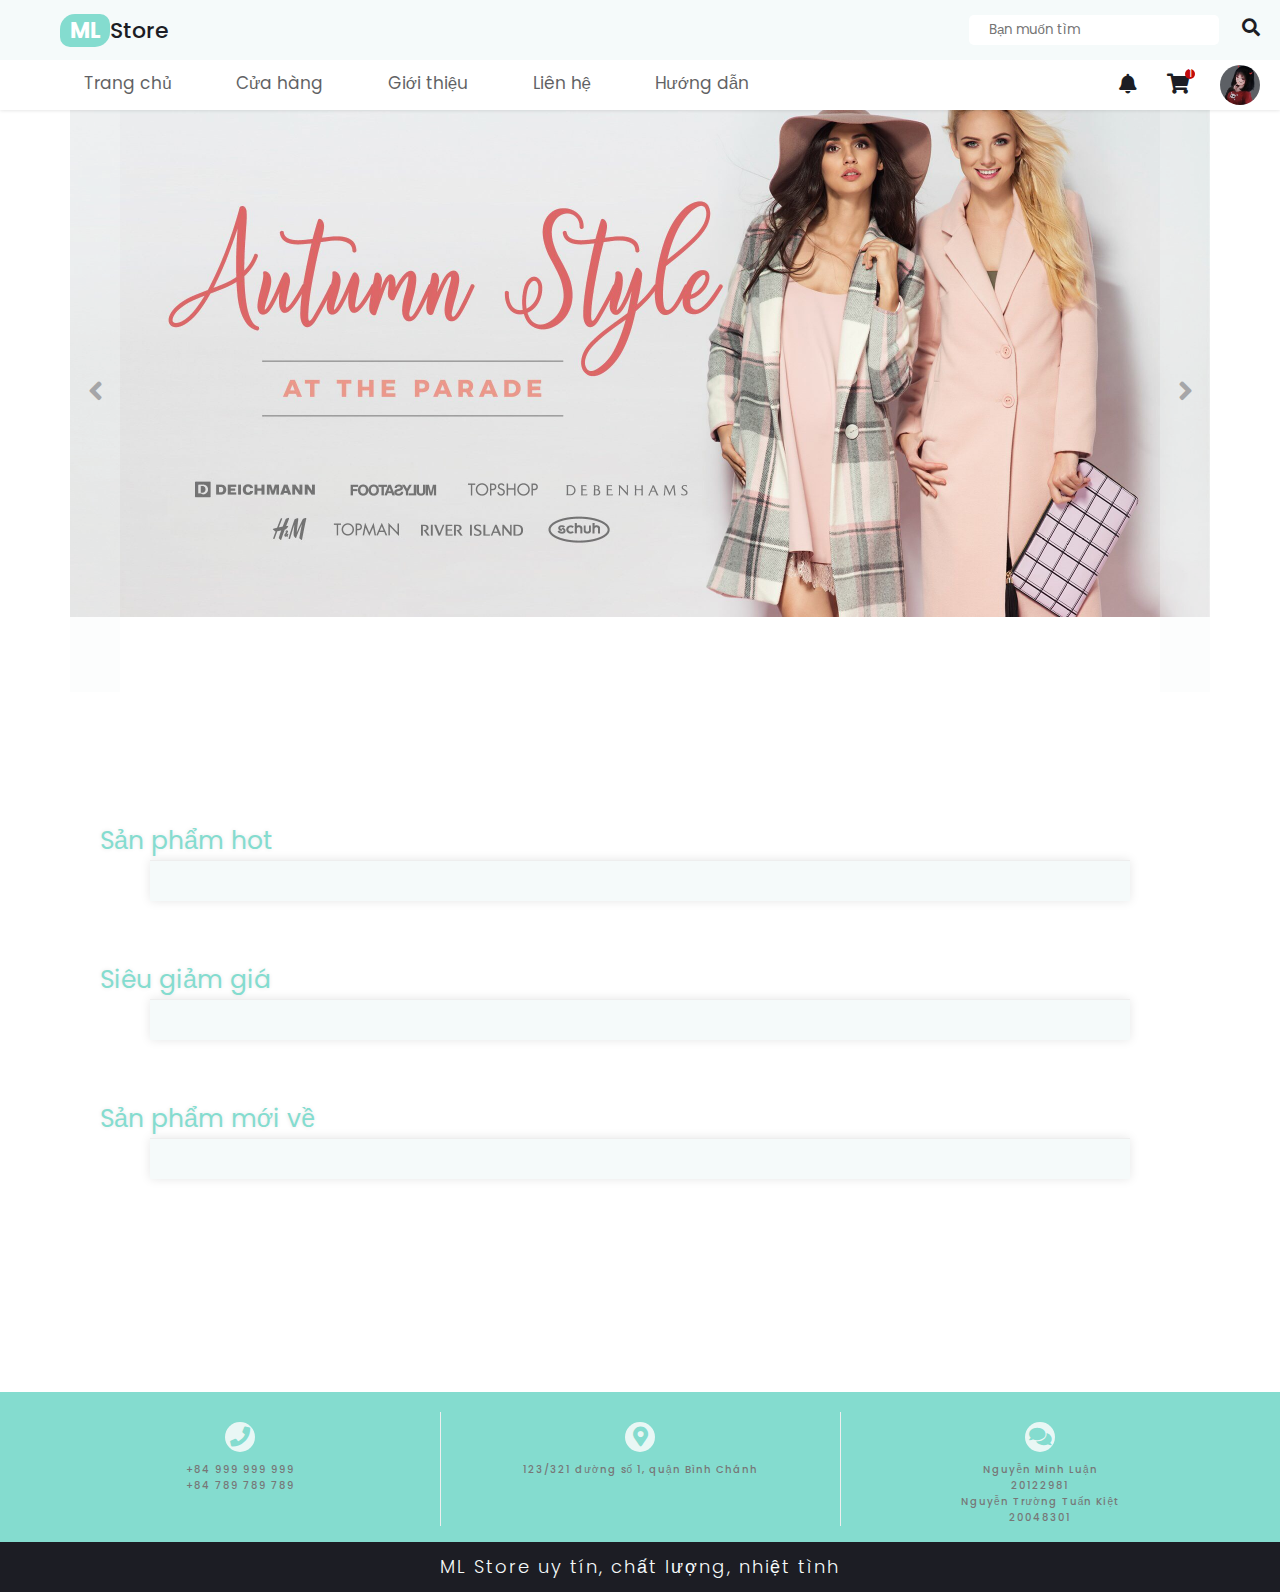
<file: index.html>
<!DOCTYPE html>
<html lang="en">
    <head>
        <meta charset="UTF-8">
        <meta http-equiv="X-UA-Compatible" content="IE=edge">
        <meta name="viewport" content="width=device-width, initial-scale=1.0">
        <title>ML Store</title>
        <!-- font awesome link -->
        <link rel="stylesheet" href="https://cdnjs.cloudflare.com/ajax/libs/font-awesome/5.15.4/css/all.min.css" integrity="sha512-1ycn6IcaQQ40/MKBW2W4Rhis/DbILU74C1vSrLJxCq57o941Ym01SwNsOMqvEBFlcgUa6xLiPY/NS5R+E6ztJQ==" crossorigin="anonymous" referrerpolicy="no-referrer" /> 
        <!-- css file -->
        <link rel="stylesheet" href="./all/color.css">
        <link rel="stylesheet" href="./style-home.css">
        <link rel="stylesheet" href="./all/style.css">
    </head>
    <body>
        <!-- header starts -->
        <header>
        <div class="header-top">
            <div class="logo">
                <h2>ML</h2>
                <p>Store</p>
            </div>
            <div class="search-box">
                <input id="search-box" type="text" placeholder="Bạn muốn tìm">
                <label for="search-box"><i class="fas fa-search"></i></label>
                <div class="search-block"><p>Bạn muốn tìm</p></div>
            </div>
        </div>
        <div class="header-bottom">
            <div class="menu">
                <div class="btn-menu" id="btn-menu"><i class="fas fa-bars"></i></div>
                <div class="menu-section">
                    <a href="./index.html">Trang chủ</a>
                    <a href="./shop/shop.html">Cửa hàng</a>
                    <a href="./introduce/introduce.html">Giới thiệu</a>
                    <a href="./contact/contact.html">Liên hệ</a>
                    <a href="./sitemap/sitemap.html">Hướng dẫn</a>
                </div>
            </div>
            <div class="icons">
                <a href="./notification/notification.html"><i class="fas fa-bell"></i></a>
                <a href="./cart/cart.html"><i class="fas fa-shopping-cart" id="cart"><div class="count">1</div></i></a>
                <a href="./login/login.html" class="image-user"><img src="./image/avatar.jfif" alt=""></a>
            </div>
        </div>
        </header>
        <!-- header ends-->
        <!-- event section start -->
        <div class="events">
            <div class="frame">
                <i class="fas fa-angle-left prev-btn" onclick="prevSlide()"></i>
                <div class="slide-group">
                    <div class="slide-item"><img src="./image/events/event1.jpg" alt=""></div>
                    <div class="slide-item"><img src="./image/events/event2.jpg" alt=""></div>
                    <div class="slide-item"><img src="./image/events/event1.jpg" alt=""></div>
                    <div class="slide-item"><img src="./image/events/event2.jpg" alt=""></div>
                </div>
                <i class="fas fa-angle-right next-btn" onclick="nextSlide()"></i>
            </div>
        </div>
        <!-- event section end -->
        <!-- main starts -->
        <article>
            <!-- hot product section start -->
            <section id="hot">
                <div class="title">Sản phẩm hot</div>
                <div class="wrapper"></div>
            </section>
            <!-- hot product section ends -->
            <!-- sale product section start -->
            <section id="sale">
                <div class="title">Siêu giảm giá</div>
                <div class="wrapper"></div>
            </section>
            <!-- sale product section end -->
            <!-- new product section start -->
            <section id="new">
                <div class="title">Sản phẩm mới về</div>
                <div class="wrapper"></div>
            </section>
            <!-- new product section end-->
        </article>
        <!-- main ends -->
        <!-- footer starts -->
        <footer>
        <div class="icons">
            <div class="icon-group">
                <i class="fas fa-phone"></i>
                <div class="text">+84 999 999 999</div>
                <div class="text">+84 789 789 789</div>
            </div>
            <div class="icon-group">
                <i class="fas fa-map-marker-alt"></i>
                <div class="text">123/321 đường số 1, quận Bình Chánh</div>
            </div>
            <div class="icon-group">
                <i class="fas fa-comments"></i>
                <div class="text">Nguyễn Minh Luận <br>20122981</div>
                <div class="text">Nguyễn Trường Tuấn Kiệt <br>20048301</div>
            </div>
            <div class="footer">ML Store uy tín, chất lượng, nhiệt tình</div>
        </div>
        </footer>
        <!-- footer ends -->
        <!-- javascript file -->
        <script type="module" src="./script.js"></script>
    </body>
</html>
</file>
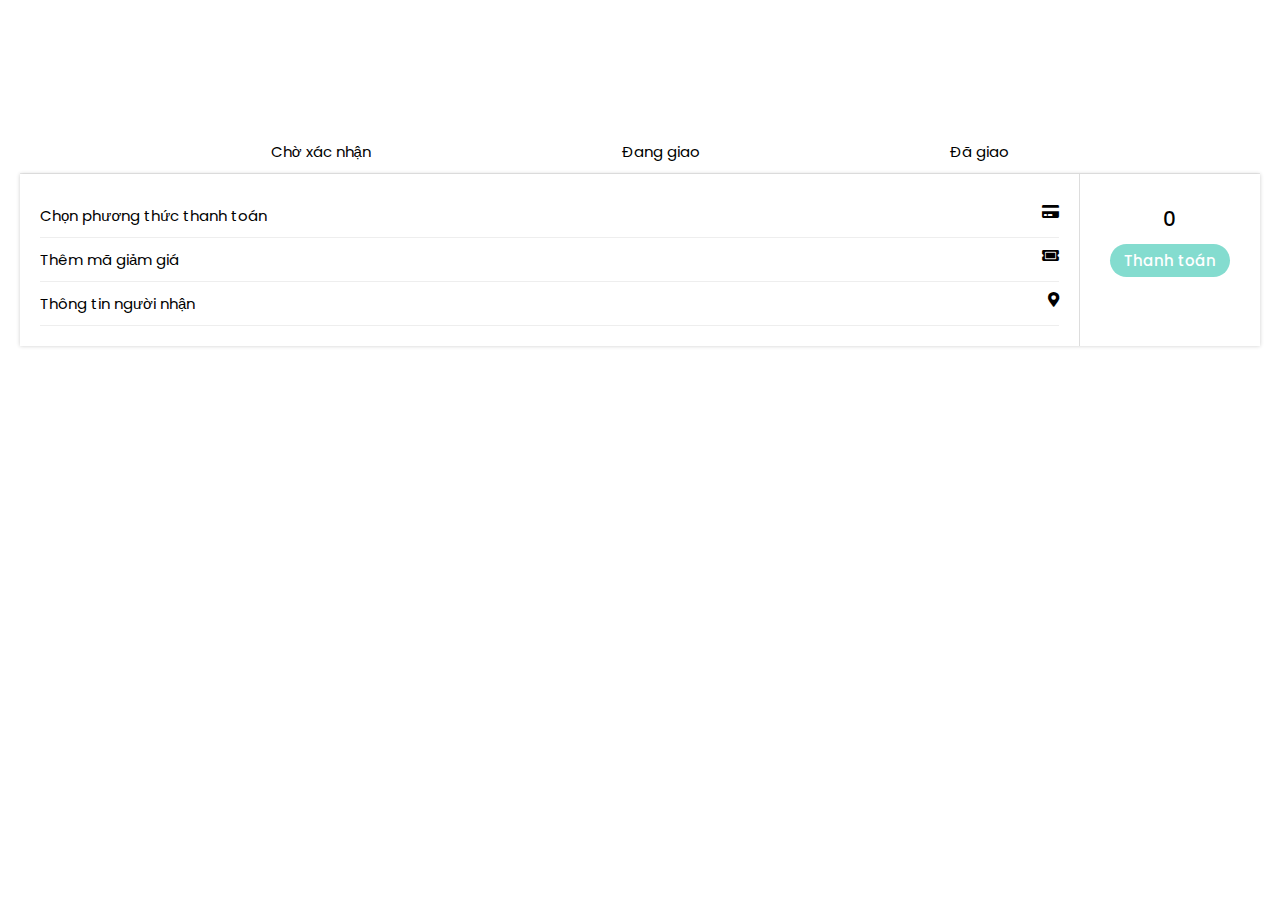
<file: cart/cart.html>
<!DOCTYPE html>
<html lang="en">
    <head>
        <meta charset="UTF-8">
        <meta http-equiv="X-UA-Compatible" content="IE=edge">
        <meta name="viewport" content="width=device-width, initial-scale=1.0">
        <title>ML Store</title>
        <!-- font awesome link -->
        <link rel="stylesheet" href="https://cdnjs.cloudflare.com/ajax/libs/font-awesome/5.15.4/css/all.min.css" integrity="sha512-1ycn6IcaQQ40/MKBW2W4Rhis/DbILU74C1vSrLJxCq57o941Ym01SwNsOMqvEBFlcgUa6xLiPY/NS5R+E6ztJQ==" crossorigin="anonymous" referrerpolicy="no-referrer" /> 
        <!-- css file -->
        <link rel="stylesheet" href="../all/color.css">
        <link rel="stylesheet" href="./cart.css">
        <link rel="stylesheet" href="../all/style.css">
    </head>
    <body>
        <!-- main starts -->
        <article>
            <nav class="cart-nav">
                <div>Chờ xác nhận</div>
                <div>Đang giao</div>
                <div>Đã giao</div>
            </nav>
            <main class="cart-body"></main>
            <div class="confirm-total">
                <div class="payment">
                    <p>Chọn phương thức thanh toán <i class="fas fa-credit-card"></i></p>
                    <p>Thêm mã giảm giá <i class="fas fa-ticket-alt"></i></p>
                    <p>Thông tin người nhận <i class="fas fa-map-marker-alt"></i></p>
                </div>
                <div class="bill">
                    <div id="total">0</div>
                    <div class="btn" id="abate">Thanh toán</div>
                </div>
            </div>
        </article>
        <!-- main ends -->
        <!-- javascript file -->
        <script type="module" src="../all/app.js"></script>
        <script src="./cart.js"></script>
    </body>
</html>
</file>
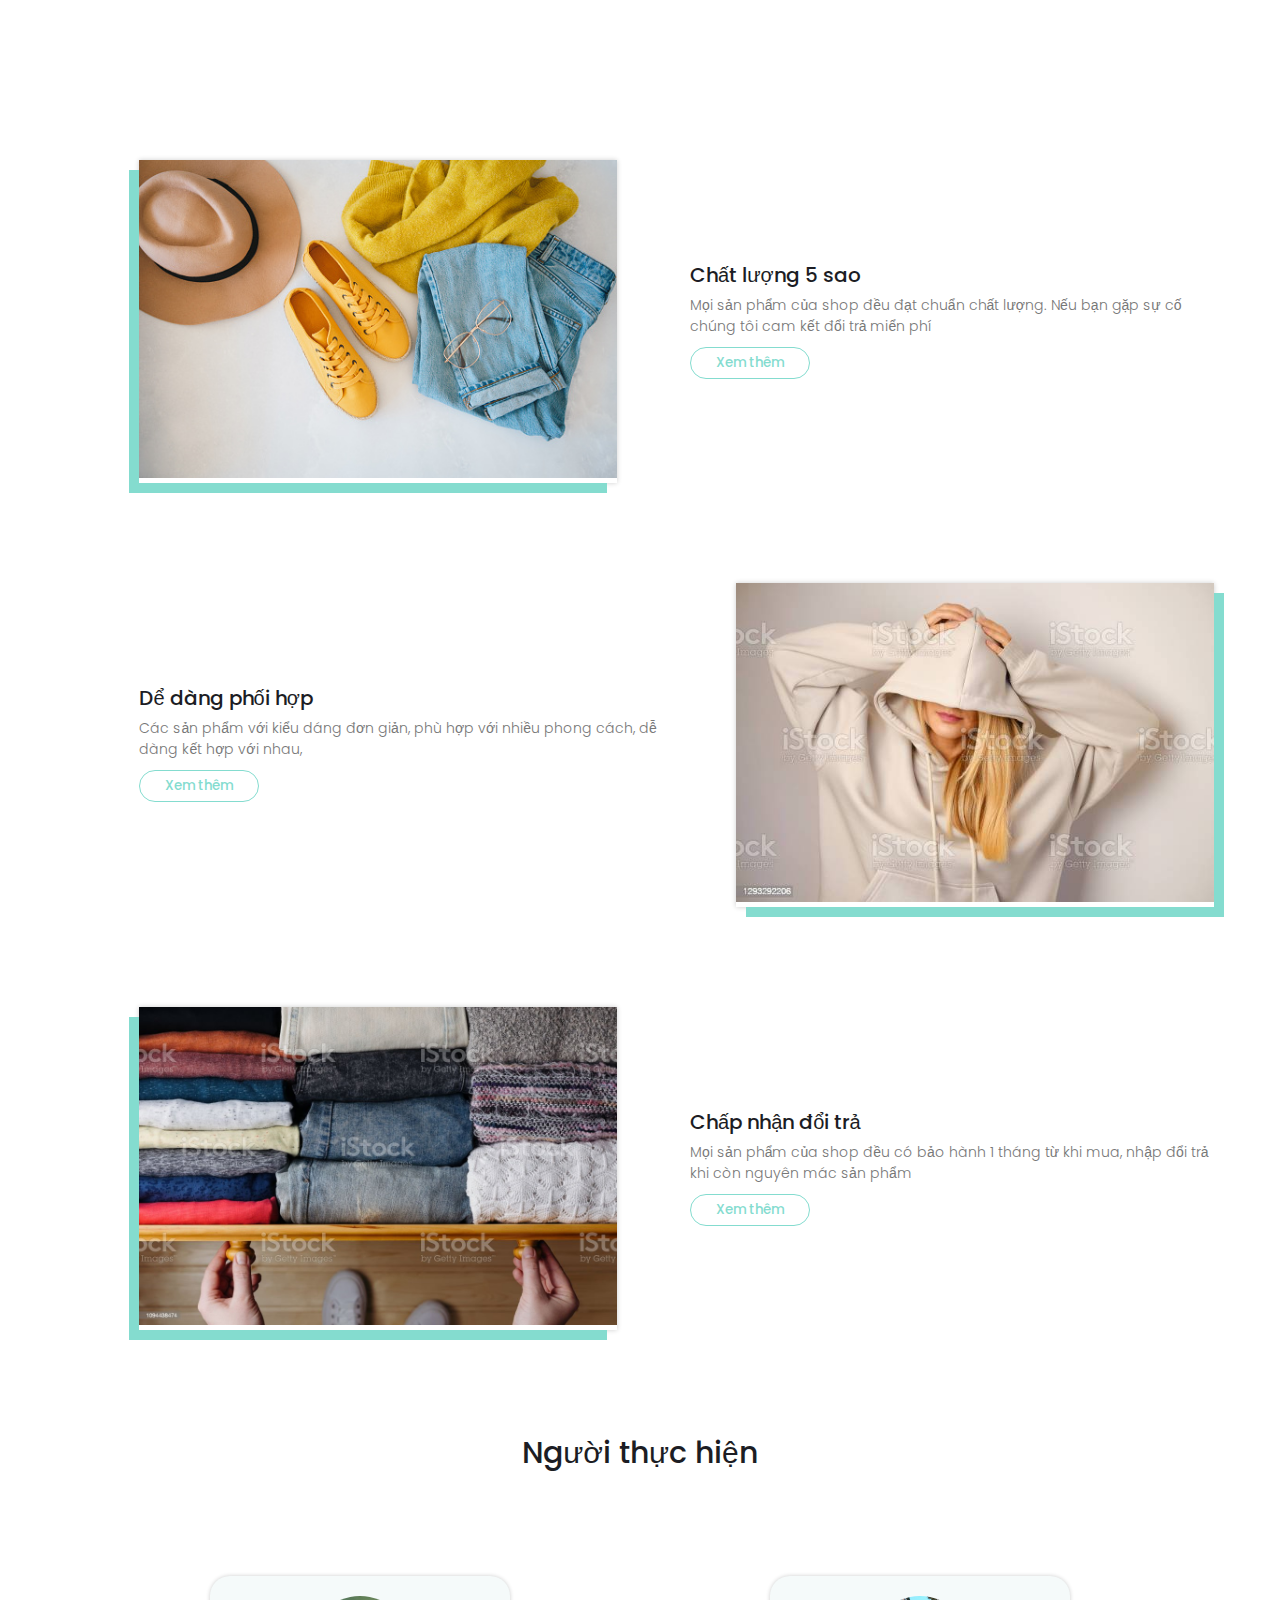
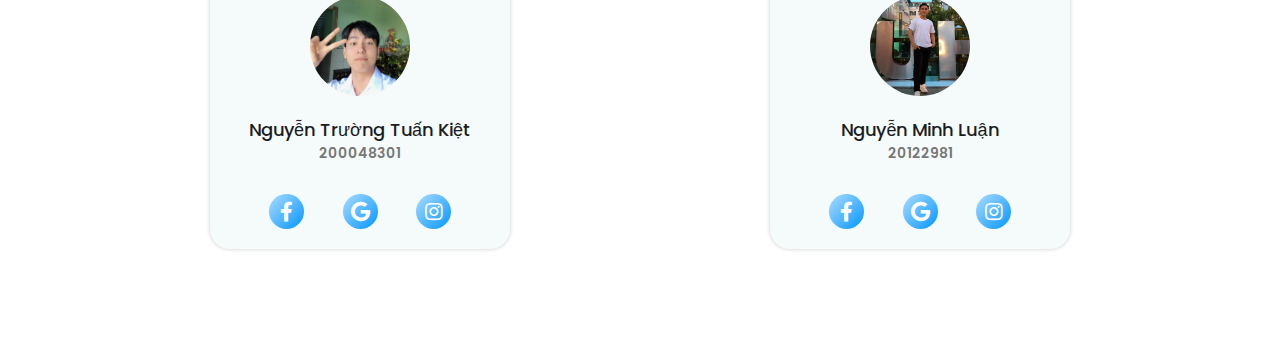
<file: introduce/introduce.html>
<!DOCTYPE html>
<html lang="en">
    <head>
        <meta charset="UTF-8">
        <meta http-equiv="X-UA-Compatible" content="IE=edge">
        <meta name="viewport" content="width=device-width, initial-scale=1.0">
        <title>ML Store</title>
        <!-- font awesome link -->
        <link rel="stylesheet" href="https://cdnjs.cloudflare.com/ajax/libs/font-awesome/5.15.4/css/all.min.css" integrity="sha512-1ycn6IcaQQ40/MKBW2W4Rhis/DbILU74C1vSrLJxCq57o941Ym01SwNsOMqvEBFlcgUa6xLiPY/NS5R+E6ztJQ==" crossorigin="anonymous" referrerpolicy="no-referrer" /> 
        <!-- css file -->
        <link rel="stylesheet" href="../all/color.css">
        <link rel="stylesheet" href="../all/style.css">
        <link rel="stylesheet" href="./style-introduce.css">
    </head>
    <body>
        <!-- main starts -->
        <article>
            <!-- section start  -->
            <section>
                <div class="image"><img src="../image/introduct/tieuchi1.jpg" alt=""></div>
                <div class="text">
                    <h1>Chất lượng 5 sao </h1>
                    <p>Mọi sản phẩm của shop đều đạt chuẩn chất lượng. Nếu bạn gặp sự cố chúng tôi cam kết đổi trả miển phí</p>
                    <a href="../index.html"><button class="btn-primary">Xem thêm</button></a>
                </div>
            </section>
            <section>
                <div class="text">
                    <h1>
                        Dể dàng phối hợp 
                    </h1>
                    <p>
                        Các sản phẩm với kiểu dáng đơn giản, phù hợp với nhiều phong cách, dễ dàng kết hợp với nhau, 
                    </p>
                    <a href="../index.html"><button class="btn-primary">Xem thêm</button></a>
                </div>
                <div class="image">
                    <img src="../image/introduct/tieuchi2.jpg" alt="">
                </div>
            </section>
            <section>
                <div class="image">
                    <img src="../image/introduct/tieuchi3.jpg" alt="">
                </div>
                <div class="text">
                    <h1>
                        Chấp nhận đổi trả
                    </h1>
                    <p>
                        Mọi sản phẩm của shop đều có bảo hành 1 tháng từ khi mua, nhập đổi trả khi còn nguyên mác sản phẩm
                    </p>
                    <a href="../index.html"><button class="btn-primary">Xem thêm</button></a>
                </div>
            </section>
            <!-- section end  -->
            <div class="admin">
                <div class="title">Người thực hiện</div>
                <div class="admin-items">
                    <div class="admin-group">
                        <div class="image-admin">
                            <img src="../image/admin/admin1.jpg" alt="">
                        </div>
                        <h4>Nguyễn Trường Tuấn Kiệt</h4>
                        <p>200048301</p>
                        <div class="icons">
                            <i class="fab fa-facebook-f"></i>
                            <i class="fab fa-google"></i>
                            <i class="fab fa-instagram"></i>
                        </div>
                    </div>
                    <div class="admin-group">
                        <div class="image-admin">
                            <img src="../image/admin/admin2.jpg" alt="">
                        </div>
                        <h4>Nguyễn Minh Luận</h4>
                        <p>20122981</p>
                        <div class="icons">
                            <i class="fab fa-facebook-f"></i>
                            <i class="fab fa-google"></i>
                            <i class="fab fa-instagram"></i>
                        </div>
                    </div>
                </div>
            </div>
        </article>
        <!-- main ends -->
        <!-- javascript file -->
        <script type="module" src="../all/app.js"></script>
    </body>
</html>
</file>
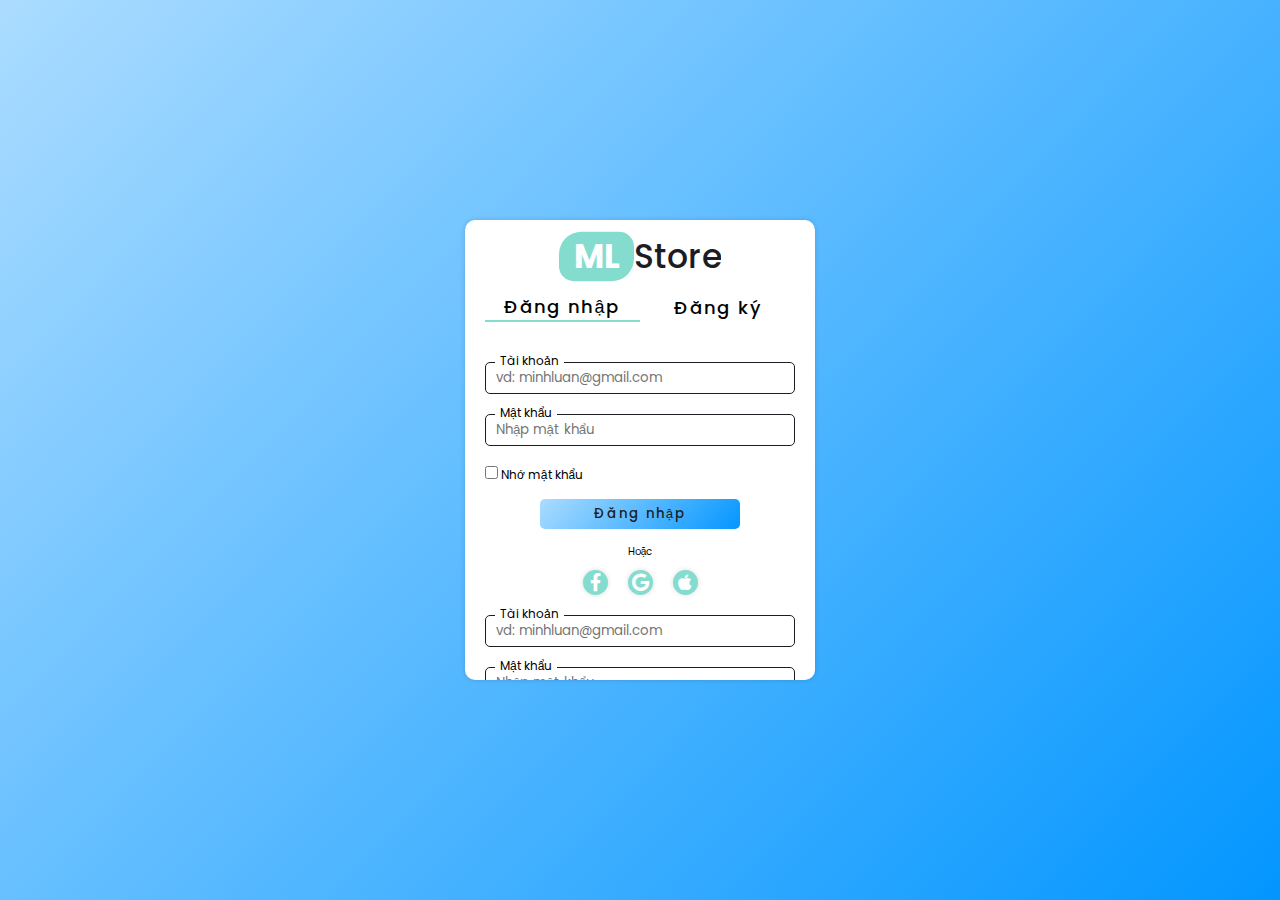
<file: login/login.html>
<!DOCTYPE html>
<html lang="en">
    <head>
        <meta charset="UTF-8">
        <meta http-equiv="X-UA-Compatible" content="IE=edge">
        <meta name="viewport" content="width=device-width, initial-scale=1.0">
        <title>ML Store</title>
        <!-- font awesome -->
        <link rel="stylesheet" href="https://cdnjs.cloudflare.com/ajax/libs/font-awesome/5.15.4/css/all.min.css" integrity="sha512-1ycn6IcaQQ40/MKBW2W4Rhis/DbILU74C1vSrLJxCq57o941Ym01SwNsOMqvEBFlcgUa6xLiPY/NS5R+E6ztJQ==" crossorigin="anonymous" referrerpolicy="no-referrer" /> 
        <!-- css file -->
        <link rel="stylesheet" href="../all/color.css">
        <link rel="stylesheet" href="../all/style.css">
        <link rel="stylesheet" href="./style-login.css">
    </head>
    <body>
        <div class="frame">
            <div class="wrapper">
                <div class="logo">
                    <h2>ML</h2>
                    <p>Store</p>
                </div>
                <div class="toggle-btn">
                    <div class="login active" onclick="login()">Đăng nhập</div>
                    <div class="sign-up" onclick="signUp()">Đăng ký</div>
                </div>
                <form id="login">
                    <div class="group-input">
                        <label for="email-login">Tài khoản</label>
                        <input id="email-login" type="text" placeholder="vd: minhluan@gmail.com">
                        <div class="message"></div>
                    </div>
                    <div class="group-input">
                        <label for="pass-login" >Mật khẩu</label>
                        <input id="pass-login" type="password" placeholder="Nhập mật khẩu">
                        <div class="message"></div>
                    </div>
                    <div class="check-box">
                        <input type="checkbox" name="" id="check-box">
                        <span class="remember">Nhớ mật khẩu</span>
                    </div>
                    <button class="submit-btn"><a href="../index.html">Đăng nhập</a></button>
                    <p class="indefinite">Hoặc</p>
                    <div class="icons">
                        <i class="fab fa-facebook-f"></i>
                        <i class="fab fa-google"></i>
                        <i class="fab fa-apple"></i>
                    </div>
                </form>
                <form id="sig-up">
                    <div class="group-input">
                        <label for="email-sign-up">Tài khoản</label>
                        <input id="email-sign-up" type="text" placeholder="vd: minhluan@gmail.com">
                        <div class="message"></div>
                    </div>
                    <div class="group-input">
                        <label for="pass-sign-up" >Mật khẩu</label>
                        <input id="pass-sign-up" type="password" placeholder="Nhập mật khẩu">
                        <div class="message"></div>
                    </div>
                    <div class="group-input">
                        <label for="enter-pass" >Nhập lại mật khẩu</label>
                        <input id="enter-pass" type="password" placeholder="Nhập mật khẩu">
                        <div class="message"></div>
                    </div>
                    <div class="check-box">
                        <input type="checkbox" name="" id="check-box">
                        <span class="remember">Đồng ý với mọi điều khoản</span>
                    </div>
                    <!-- <a href="../home/index.html" class="submit-btn">Đăng ký</a> -->
                    <button class="submit-btn"><a href="../index.html">Đăng kí</a></button>
                </form>
            </div>
        </div>
        <!-- script file -->
        <script src="./login.js"></script>
        <script>
            // xử lí sog in form 
            Validator({
                form: '#login',
                rules: [
                    Validator.isRequired('#email-login'),
                    Validator.isEmail('#email-login'),
                    Validator.minLength('#pass-login',6),
                    Validator.isConfirmed('#pass-login', function() 
                    {
                        return '123456';
                    }, 'Mật khẩu '),
                ]
            });
            // xử lý sign up form 
            Validator({
                form: '#sign-up',
                rules: [
                    Validator.isRequired('#email-sign-up'),
                    Validator.isEmail('#email-sign-up'),
                    Validator.isRequired('#pass-sign-up'),
                    Validator.minLength('#pass-sign-up',6),
                    Validator.isRequired('#enter-pass'),
                    Validator.isConfirmed('#enter-pass', function() 
                    {
                        return document.getElementById('pass-sign-up').value;
                    }, 'Mật khẩu nhập lại'),
                ]
            });
        </script>
    </body>
</html>
</file>
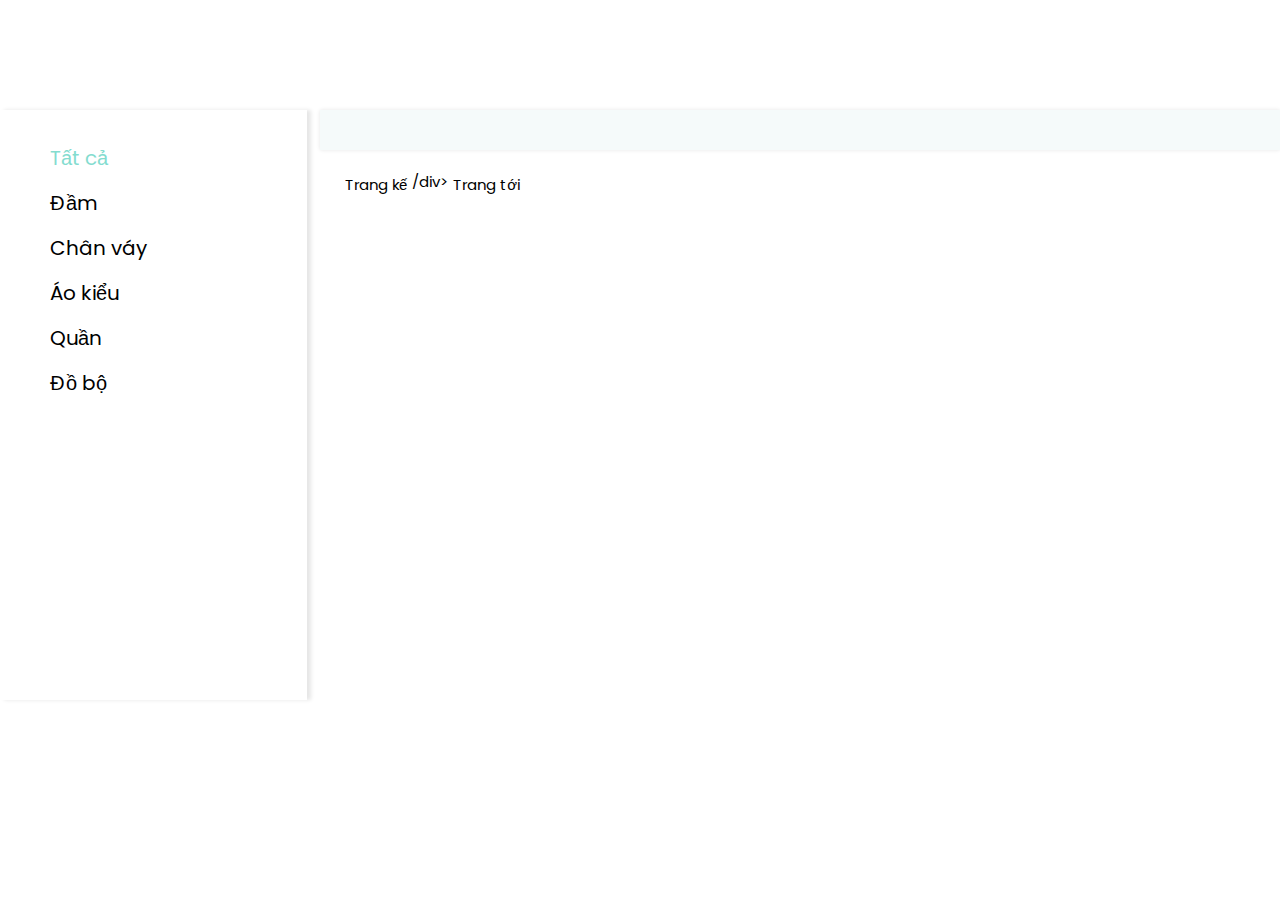
<file: shop/shop.html>
<!DOCTYPE html>
<html lang="en">
    <head>
        <meta charset="UTF-8">
        <meta http-equiv="X-UA-Compatible" content="IE=edge">
        <meta name="viewport" content="width=device-width, initial-scale=1.0">
        <title>ML Store</title>
        <!-- font awesome link -->
        <link rel="stylesheet" href="https://cdnjs.cloudflare.com/ajax/libs/font-awesome/5.15.4/css/all.min.css" integrity="sha512-1ycn6IcaQQ40/MKBW2W4Rhis/DbILU74C1vSrLJxCq57o941Ym01SwNsOMqvEBFlcgUa6xLiPY/NS5R+E6ztJQ==" crossorigin="anonymous" referrerpolicy="no-referrer" /> 
        <!-- css file -->
        <link rel="stylesheet" href="../all/color.css">
        <link rel="stylesheet" href="../all/style.css">
        <link rel="stylesheet" href="./shop-page.css">
    </head>
    <body>
        <!-- main starts -->
        <article>
            <aside>
                <p class="section active" onclick="handlerClickFilter(this,0)">Tất cả</p>
                <p class="section" onclick="handlerClickFilter(this,1)">Đầm</p>
                <p class="section" onclick="handlerClickFilter(this,2)">Chân váy</p>
                <p class="section" onclick="handlerClickFilter(this,3)">Áo kiểu</p>
                <p class="section" onclick="handlerClickFilter(this,4)">Quần</p>
                <p class="section" onclick="handlerClickFilter(this,5)">Đồ bộ</p>
            </aside>
            <main>
                <div class="list-product"></div>
                <div class="pagination">
                    <div id="prev" >Trang kế</div>
                    <div class="numbers">/div>
                    <div id="next">Trang tới</div>
                </div>
            </main>
        </article>
        <!-- main ends -->
        <!-- javascript file -->
        <script type="module" src="../all/app.js"></script>
        <script type="module" src="./shop-page.js"></script>
        <script></script>
    </body>
</html>
</file>
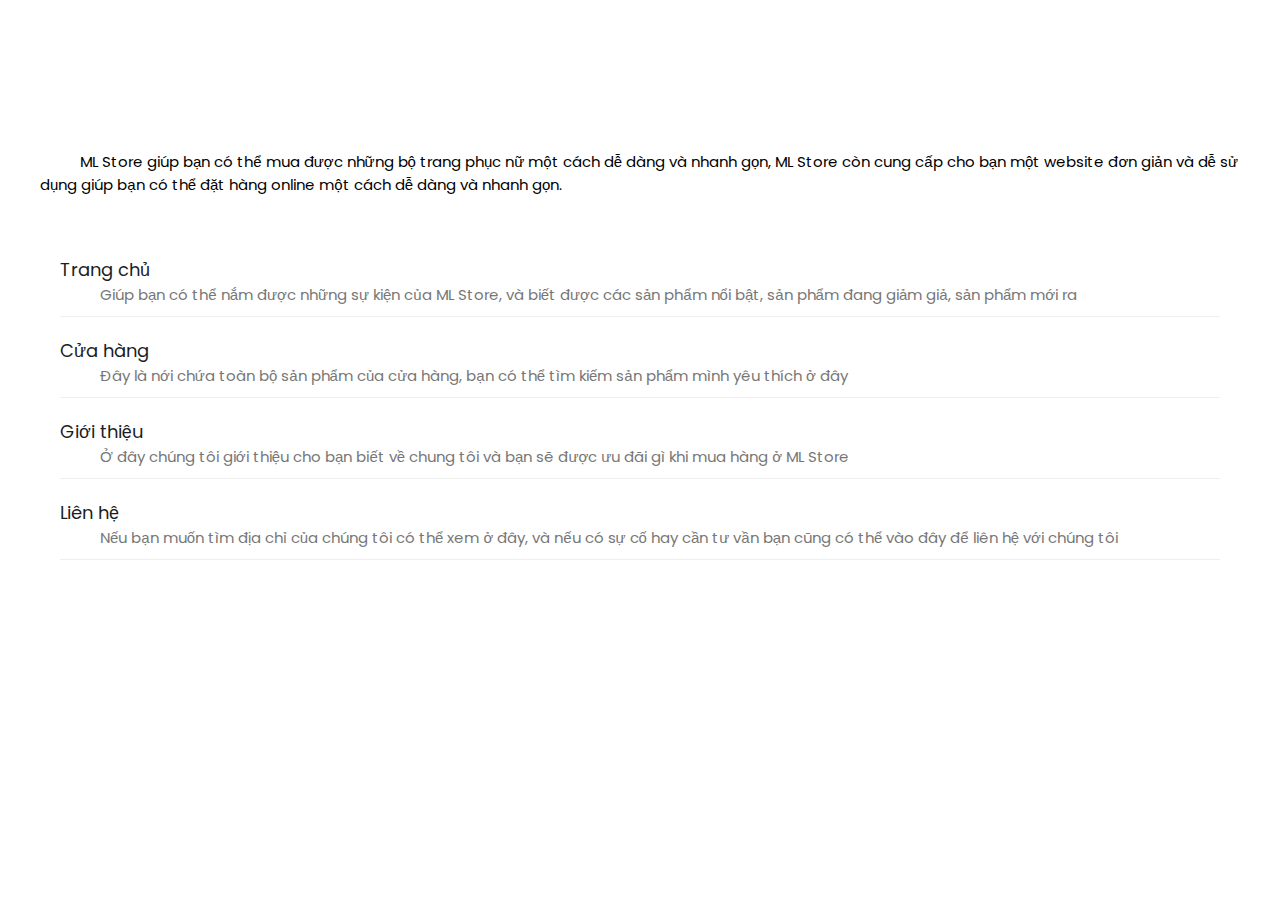
<file: sitemap/sitemap.html>
<!DOCTYPE html>
<html lang="en">
    <head>
        <meta charset="UTF-8">
        <meta http-equiv="X-UA-Compatible" content="IE=edge">
        <meta name="viewport" content="width=device-width, initial-scale=1.0">
        <title>ML Store</title>
        <!-- font awesome link -->
        <link rel="stylesheet" href="https://cdnjs.cloudflare.com/ajax/libs/font-awesome/5.15.4/css/all.min.css" integrity="sha512-1ycn6IcaQQ40/MKBW2W4Rhis/DbILU74C1vSrLJxCq57o941Ym01SwNsOMqvEBFlcgUa6xLiPY/NS5R+E6ztJQ==" crossorigin="anonymous" referrerpolicy="no-referrer" /> 
        <!-- css file -->
        <link rel="stylesheet" href="../all/color.css">
        <link rel="stylesheet" href="../all/style.css">
        <link rel="stylesheet" href="./sitemap.css">
    </head>
    <body>
        <!-- main starts -->
        <article>
            <div class="sitemap">
                <p>ML Store giúp bạn có thể mua được những bộ trang phục nữ một cách dễ dàng và nhanh gọn, ML Store còn cung cấp cho bạn một website đơn giản và dễ sử dụng giúp bạn có thể đặt hàng online một cách dễ dàng và nhanh gọn.</p>
                <aside>
                    <a href="../index.html">
                        <h2>Trang chủ</h2> 
                        <p>Giúp bạn có thể nắm được những sự kiện của ML Store, và biết được các sản phẩm nổi bật, sản phẩm đang giảm giả, sản phẩm mới ra</p>
                    </a>
                    <a href="../shop/shop.html">
                        <h2>Cửa hàng</h2>
                        <p>Đây là nới chứa toàn bộ sản phẩm của cửa hàng, bạn có thể tìm kiếm sản phẩm mình yêu thích ở đây</p>
                    </a>
                    <a href="../introduce/introduce.html">
                        <h2>Giới thiệu</h2>
                        <p>Ở đây chúng tôi giới thiệu cho bạn biết về chung tôi và bạn sẽ được ưu đãi gì khi mua hàng ở ML Store</p>
                    </a>
                    <a href="../contact/contact.html">
                        <h2>Liên hệ</h2>
                        <p>Nếu bạn muốn tìm địa chỉ của chúng tôi có thể xem ở đây, và nếu có sự cố hay cần tư vần bạn cũng có thể vào đây để liên hệ với chúng tôi</p>
                    </a>
                </aside>
            </div>
        </article>
        <!-- main ends -->
        <!-- javascript file -->
        <!-- <script src="../all/app.js"></script> -->
        <script type="module" src="../all/app.js"></script>
    </body>
</html>
</file>
<file: all/color.css>
@import url('https://fonts.googleapis.com/css2?family=Poppins:wght@100;200;300;400;500;600;700;800;900&display=swap');
:root 
{
    --main-color: #84dccf;
    --linear-color: linear-gradient(134deg, #abdcff, #0396ff);
    --text-900: #1c1d24;
    --text-700: #777;
    --background-100: #f5fafa;
    --background-50: #ffffff;
}
</file>
<file: style-home.css>
/* section event */
.events 
{
    margin-top: 9rem;
    display: flex;
    justify-content: center;
}
.events .frame
{
    width: 100%;
    max-width: 114rem;
    position: relative;
    display: flex;
    align-items: center;
    overflow: hidden;
    cursor: pointer;
}

/*prev-next*/
.prev-btn,
.next-btn 
{
    position: absolute;
    width: 5rem;
    height: 100%;
    background: var(--background-100);
    color: var(--text-900);
    font-size: 3rem;
    display: flex;
    align-items: center;
    justify-content: center;
    opacity: 0.3;
    z-index: 10;
    cursor: pointer;
}
.prev-btn:hover,
.next-btn:hover 
{
    opacity: 0.8;
}
.prev-btn 
{
    left: 0;
}
.next-btn 
{
    right: 0;
}

/*slide*/
.slide-group 
{
    display: flex;
    position: relative;
    /* left: -1024px; */
}
.slide-group .slide-item 
{
    flex: 1 0 100%;
    width: 100%;
}
.slide-group .slide-item img 
{
    width: 100%;
    object-fit: cover;
}

/* section */
section:not(.events) 
{
    padding: 2rem 15rem 4rem;
    background: var(--background-50);
}
.title 
{
    font-size: 2.5rem;
    color: var(--main-color);
    text-shadow: 0 0 0.4rem rgba(0,0,0,0.1);
    border-radius: 0.5rem;
    text-indent: -5rem;
}

/* wrapper */
.wrapper 
{
    width: 100%;
    display: flex;
    background: var(--background-100);
    overflow: auto;
    padding: 2rem;
    border-top: 0.1rem solid #eee;
    box-shadow: 0 0 1rem rgba(0,0,0,0.1);
}
.wrapper .product 
{
    cursor: pointer;
    flex: 1 0 20rem;
    width: 20rem;
    padding: 1.5rem;
    border-radius: 1rem;
    background: var(--background-50);
    margin: 0 1rem;
    box-shadow: 0 0 0.5rem rgba(0,0,0,0.1);
    position: relative;
}
.wrapper .product.hot::after 
{
    position: absolute;
    top: 1.5rem;
    left: 0;
    content: 'HOT';
    height: 2.5rem;
    text-align: center;
    min-width: 6rem;
    line-height: 2.5rem;
    color: var(--background-50);
    font-size: 1.4rem;
    background: rgb(194, 10, 10);
}
.wrapper .product.sale::after 
{
    position: absolute;
    top: 1.5rem;
    left: 0;
    content: 'HOT';
    height: 2.5rem;
    text-align: center;
    min-width: 6rem;
    line-height: 2.5rem;
    color: var(--background-50);
    font-size: 1.4rem;
    background: rgb(255, 196, 0);
}
.wrapper .product.new::after 
{
    position: absolute;
    top: 1.5rem;
    left: 0;
    content: 'HOT';
    height: 2.5rem;
    text-align: center;
    min-width: 6rem;
    line-height: 2.5rem;
    color: var(--background-50);
    font-size: 1.4rem;
    background: var(--main-color);
}
.wrapper .product .image 
{
    width: 100%;
    height: 22.5rem;
    overflow: hidden;
    border-radius: 0.5rem;
    position: relative;
}
.wrapper .product .image::after 
{
    position: absolute;
    content: "Xem thêm";
    bottom: 0;
    left: 0;
    width: 100%;
    height: 3rem;
    background: rgba(0,0,0,0.2);
    color: var(--background-50);
    font-size: 1.8rem;
    text-align: center;
    display: none;
}
.wrapper .product:hover .image::after 
{
    display: block;
}
.wrapper .product .image img 
{
    width: 100%;
    height: 100%;
    object-fit: cover;
}
.wrapper .product .info-product .name 
{
    font-size: 1.3rem;
    font-weight: 400;
    letter-spacing: -0rem;
    color: var(--text-900);
}
.wrapper .product .info-product .price 
{
    font-size: 1.5rem;
    color: red;
    font-weight: 400;
    letter-spacing: 0.1rem;
}
.wrapper .product .info-product .price 
{
    margin-top: 1rem;
    display: flex;
    justify-content: start;
    align-items: end;
}
.wrapper .product .info-product .price span 
{
    color: var(--text-900);
    font-size: 1.2rem;
}
.wrapper .product:hover 
{
    box-shadow: 0 0 1rem rgba(0,0,0,0.2);
}
.wrapper .product .left 
{
    left: 1.5rem;
}
.wrapper .product .right 
{
    right: 1.5rem;
}

/*media*/
@media (max-width: 960px) 
{
    section:not(.events) 
    {
        padding: 2rem 10rem 4rem;
    }
}
@media (max-width: 768px) 
{
    section:not(.events) 
    {
        padding: 2rem 5rem 4rem;
    }
    .title 
    {
        text-indent: -3rem;
    }
}
@media (max-width: 600px) 
{
    section:not(.events) 
    {
        padding: 2rem 2rem 4rem;
    }
    .title 
    {
        text-indent: 0rem;
    }
}
</file>
<file: cart/cart.css>
article 
{
    padding: 2rem;
    min-height: 100vh;
}
article .cart-nav 
{
    display: flex;
    justify-content: space-evenly;
    font-size: 1.5rem;
    padding: 1rem 0;
    border-bottom: 0.1rem solid #eee;
    cursor: pointer;
}
article .cart-nav div:hover 
{
    opacity: 0.7;
}
.cart-body section 
{
    display: grid;
    grid-template-columns: 0.15fr 1fr 5fr 1fr;
    border: 0.1rem solid #ddd;
    padding-right: 1rem;
    gap: 1rem;
    position: relative;
    margin-bottom: 1rem;
}
.cart-body section .remove 
{
    background: rgb(227, 48, 48);
    box-shadow: 0 0 0.4rem rgba(0,0,0,0.2);
}
.cart-body section .remove:hover ~ div 
{
    opacity: 0.5;
}
.cart-body section .remove i 
{
    font-size: 2rem;
    color: var(--text-900);
}
.cart-body section .image 
{
    padding: 1rem;
    max-width: 10rem;
    width: 100%;
    overflow: hidden;
}
.cart-body section .image img 
{
    object-fit: cover;
    width: 100%;
}
.cart-body section .info-product 
{
    margin: 1rem;
}
.cart-body section .info-product h3 
{
    font-size: 2rem;
    font-weight: 400;
    color: var(--text-900);
}
.cart-body section .info-product p 
{
    width: 10rem;
    display: flex;
    justify-content: space-between;
    color: var(--text-700);
}
.cart-body section .total 
{
    display: flex;
    justify-content: flex-end;
    align-items: center;
}
.cart-body section .total p 
{
    font-size: 1.6rem;
    margin-right: 1rem;
}
.confirm-total 
{
    display: flex;
    justify-content: space-between;
    box-shadow: 0 0 0.4rem rgba(0,0,0,0.2);
}
.confirm-total .payment 
{
    padding: 2rem;
    width: 100%
}
.confirm-total .payment p 
{
    font-size: 1.5rem;
    cursor: pointer;    
    padding: 1rem 0;
    display: flex;
    justify-content: space-between;
    border-bottom: 0.1rem solid #eee;
}
.confirm-total .payment p:hover 
{
    transform: scale(1.01);
}
.confirm-total .bill 
{
    width: 20rem;
    font-size: 1.5rem;
    font-weight: 400;
    padding: 2rem 3rem;
    border-left: 0.1rem solid #ddd;
}
.confirm-total .bill #total 
{
    margin: 1rem auto;
    font-size: 2rem;
    font-weight: 500;
    letter-spacing: 0.1rem;
    text-align: center;
}
.confirm-total .bill .total 
{
    /* text-align: center; */
}
@media (max-width: 960px) 
{

}
@media (max-width: 768px) 
{

}
@media (max-width: 600px) 
{

}
</file>
<file: introduce/style-introduce.css>
section 
{
    padding: 5rem 10%;
    padding-right: 0.5rem;
    display: flex;
    justify-content: space-around;

}
.image 
{
    width: 41.6667%;
    overflow: hidden;
    box-shadow: -1rem 1rem 0 var(--main-color),
    0 0 0.5rem rgba(0,0,0,0.2);
    margin-right: 5rem
}
section:nth-child(even) .image 
{
    box-shadow: 1rem 1rem 0 var(--main-color),
    0 0 0.5rem rgba(0,0,0,0.2);
}
article .image img 
{
    width: 100%;
    object-fit: cover;
}
article .text 
{
    width: 50%;
    display: flex;
    justify-content: center;
    align-items: flex-start;
    flex-direction: column;
    padding-right: 5rem;
}
article .text h1 
{
    font-size: 2rem;
    font-weight: 500;
    line-height: 2rem;
    color: var(--text-900);
}
article .text p 
{
    color: var(--text-700);
    font-size: 1.4rem;
    font-weight: 300;
    margin: 1rem 0;
}
.admin 
{
    width: 100%;
    display: flex;
    flex-direction: column;
    align-items: center;
    margin: 5rem 0;
}
.admin .title 
{
    font-size: 3rem;
    font-weight: 500;
    color: var(--text-900);
}
.admin .admin-items 
{
    width: 100%;
    display: flex;
    justify-content: space-evenly;
    margin-top: 5rem;
}
.admin .admin-items .admin-group 
{
    width: 30rem;
    background: var(--background-100);
    border-radius: 2rem;
    box-shadow: 0 0 0.4rem rgba(0,0,0,0.2);
    padding: 2rem;
    display: flex;
    flex-direction: column;
    align-items: center;
    margin: 5rem;
}
.admin .admin-items .admin-group:hover 
{
    box-shadow: 0 0 1rem var(--main-color);
}
.admin .admin-items .admin-group .image-admin 
{
    width: 10rem;
    height: 10rem;
    border-radius: 50%;
    overflow: hidden;
}
.admin .admin-items .admin-group .image-admin img 
{
    width: 100%;
    object-fit: cover;
}
.admin .admin-items .admin-group h4 
{
    margin-top: 2rem;
    font-size: 1.8rem;
    font-weight: 500;
    color: var(--text-900);
}
.admin .admin-items .admin-group p 
{
    margin-bottom: 3rem;
    color: var(--text-700);
    font-size: 1.4rem;
    font-weight: 600;
}
.admin .admin-items .admin-group .icons 
{
    width: 100%;
    display: flex;
    justify-content: space-evenly;
}
.admin .admin-items .admin-group .icons i 
{
    width: 3.5rem;
    height: 3.5rem;
    border-radius: 50%;
    background: var(--linear-color);
    line-height: 3.5rem;
    text-align: center;
    font-size: 2rem;
    color: var(--background-50);
    cursor: pointer;
}
.admin .admin-items .admin-group .icons i:hover 
{
    transform: translateY(-1rem) scale(1.1);
    
}

@media (max-width: 960px) 
{
    .text 
    {
        padding: 0;
    }
    /* secttion events  */
}
@media (max-width: 768px) 
{
    section 
    {
        padding: 2rem 6%;
    }
    .image 
    {
        margin-right: 2rem;
    }
    .text p 
    {
        display: none;
    }
    .text .btn-primary 
    {
        margin: 2rem 0;
    }
    .admin .admin-items 
    {
        flex-direction: column;
        align-items: center;
    }
}
@media (max-width: 600px) 
{
    .text h1 
    {
        font-size: 1.6rem;
    }
}
</file>
<file: login/style-login.css>
.logo 
{
    transform: scale(1.5);
    display: flex;
    justify-content: center;
}
.frame 
{
    width: 100%;
    height: 100vh;
    background: var(--linear-color);
    display: flex;
    justify-content: center;
    align-items: center;
}
.wrapper 
{
    width: 100%;
    height: 46rem;
    max-width: 35rem;
    background: var(--background-50);
    padding: 2rem;
    border-radius: 1rem;
    box-shadow: 0 0 0.5rem rgba(0,0,0,0.15);
    display: flex;
    flex-direction: column;
    overflow: hidden;
}
.wrapper .toggle-btn 
{
    display: flex;
    justify-content: space-between;
    align-items: center;
    margin: 2rem 0;
    cursor: pointer;
}
.wrapper .toggle-btn div
{
    width: 50%;
    font-size: 1.8rem;
    text-align: center;
    font-weight: 500;
    letter-spacing: 0.2rem;
}
.wrapper .toggle-btn div.active 
{
    border-bottom: 0.2rem solid var(--main-color);
}
.wrapper .toggle-btn div:hover 
{
    text-shadow: 0 0 0.4rem var(--main-color);
}
.group-input 
{
    width: 100%;
    position: relative;
    margin: 2rem 0 2rem 0;
}
.group-input label 
{
    position: absolute;
    top: -1rem;
    left: 1rem;
    background: #fff;
    font-size: 1.2rem;
    padding: 0 0.5rem;
}
.group-input input 
{
    width: 100%;
    outline: none;
    background: transparent;
    border: 0.1rem solid var(--text-900);
    padding: 0.5rem 1rem;
    border-radius: 0.5rem;
}
.group-input.error input 
{
    border: 0.1rem solid red;
    box-shadow: 0 0 0.4rem rgba(255, 0, 0, 0.1);
}
.group-input .message 
{
    color: red;
    margin: 0 1rem;
}
#check-box 
{
    outline: #0396ff;
}
.remember 
{
    font-size: 1.2rem;
}
.submit-btn 
{
    width: 20rem;
    border: none;
    background: var(--linear-color);
    padding: 0.5rem 1.5rem;
    border-radius: 0.5rem;
    margin: 1.5rem calc(50% - 10rem) ;
    color: var(--background-50);
    font-weight: 500;
    letter-spacing: 0.2rem;
    cursor: pointer;
}   
.submit-btn a 
{
    color: var(--text-900);
}
.submit-btn:hover 
{
    transform: scale(1.1);
}
.indefinite 
{
    width: 100%;
    display: flex;
    justify-content: center;
}
.icons 
{
    margin-top: 1rem;
    width: 100%;
    display: flex;
    justify-content: center;
}
.icons i 
{
    width: 2.5rem;
    height: 2.5rem;
    border-radius: 50%;
    background: var(--main-color);
    color: var(--background-50);
    text-align: center;
    font-size: 1.8rem;
    line-height: 2.5rem;
    box-shadow: 0 0 0.5rem rgba(0,0,0,0.15);
    margin: 0 1rem;
    cursor: pointer;
}
#login 
{
    position: relative;
    left: 0;
    /* left: -40rem; */
}
#sign-up 
{
    position: relative;
    top: -26rem;
    left: 40rem;
}
</file>
<file: shop/shop-page.css>
article 
{
    display: flex;
    justify-content: space-between;
    position: relative;
}
aside 
{
    padding-top: 1.8rem;
    width: 24%;
    box-shadow: 0.4rem 0 0.4rem rgba(0,0,0,0.1);
    background: var(--background-50);
}
aside::after 
{
    position: absolute;
    top:5rem;
    right: -3rem;
    content: '>';
    font-size: 3rem;
    width: 5rem;
    height: 5rem;
    border-radius: 0 50% 50% 0;
    background: var(--background-50);
    text-align: center;
    display: none;
}
aside:hover 
{
    transform: translateX(0);
}
aside .section 
{
    margin: 1.5rem 5rem;
    font-size: 2rem;
    cursor: pointer;

}
aside .section.active 
{
    color: var(--main-color);
}
aside .section:hover 
{
    opacity: 0.9;
    transform: scale(1.08);
}
main 
{
    width: 75% ;
}

.list-product 
{
    background: var(--background-100);
    display: grid;
    grid-template-columns: 1fr 1fr 1fr;
    gap: 4rem;
    padding: 2rem;
    box-shadow: 0 0 0.4rem rgba(0,0,0,0.1);
}

/* product */
.list-product .product 
{
    cursor: pointer;
    padding: 2rem;
    border-radius: 1rem;
    background: var(--background-50);
    box-shadow: 0 0 0.5rem rgba(0,0,0,0.1);
    position: relative;

}
.list-product .product .image 
{
    width: 100%;
    height: 25rem;
    overflow: hidden;
    border-radius: 0.5rem;
    position: relative;
}

.list-product .product .image::after 
{
    position: absolute;
    content: "Xem thêm";
    bottom: 0;
    left: 0;
    width: 100%;
    height: 3rem;
    background: rgba(0,0,0,0.2);
    color: var(--background-50);
    font-size: 1.8rem;
    text-align: center;
    display: none;
}
.list-product .product:hover .image::after 
{
    display: block;
}
.list-product .product .image img 
{
    width: 100%;
    height: 100%;
    object-fit: cover;
}
/*fix style code thôi :v*/
.list-product .product .info-product .name 
{
    font-size: 1.5rem;
    font-weight: 500;
    color: var(--text-900);
    margin: 1rem 0;
}
.list-product .product .info-product .price 
{
    font-size: 1.5rem;
    color: red;
    font-weight: 500;
    letter-spacing: 0.1rem;
    display: flex;
    justify-content: end;
    align-items: end;
} 
.list-product .product .info-product .price span 
{
    color: var(--text-900);
    font-size: 1.2rem;
    margin-left: 0.4rem;
}
.list-product .product:hover 
{
    box-shadow: 0 0 1rem rgba(0,0,0,0.2);
}
.pagination 
{
    display: flex;
    justify-content: start;
    font-size: 1.5rem;
    margin: 2rem;
} 
.numbers 
{
    display: flex;
    justify-content: center;
    cursor: pointer;
}


#prev,
#next 
{
    cursor: pointer;
    padding: 0 0.5rem;
    text-align: center;
    border-radius: 0.2rem;
    line-height: 3rem;
    user-select: none;
}
.number 
{
    width: 3rem;
    text-align: center;
    border-radius: 0.2rem;
    line-height: 3rem;
    margin: 0 0.5rem;
    user-select: none;
}
#prev:hover,
#next:hover, 
.number:hover,
.number.active 
{
    border: 0.1rem solid var(--main-color);
    box-shadow: 0 0 0.4rem rgba(0,0,0,0.2);
}
@media (max-width: 960px) 
{
    aside 
    {
        width: 30rem;
        height: 100%;
        background: var(--background-50);
        position: absolute;
        z-index: 10;
        transform: translateX(-28rem);
    }
    aside::after 
    {
        display: block;
    }
    main 
    {
        width: 100%;
    }
    .list-product 
    {
        padding-left: 4rem;
    }
}
@media (max-width: 768px) 
{
    .list-product 
    {
        grid-template-columns: 1fr 1fr;
    }
}
@media (max-width: 600px) 
{
    .list-product .product .image 
    {
        height: 20rem;
    }
}
</file>
<file: sitemap/sitemap.css>
.sitemap 
{
    padding: 4rem;
}
.sitemap p 
{
    font-size: 1.5rem;
    text-indent: 4rem;
    margin-bottom: 4rem;
}
.sitemap aside 
{
    padding: 2rem;
}
.sitemap aside a h2 
{
    font-size: 1.8rem;
    color: var(--text-900);
    font-weight: 400;
}
.sitemap aside a h2:hover 
{
    font-weight: 500;
}
.sitemap aside a p 
{
    color: var(--text-700);
    text-indent: 4rem;
    margin-bottom: 2rem;
    color: 1.4;
    padding-bottom: 1rem;
    border-bottom: 0.1rem solid #eee;
}
</file>
<file: all/style.css>
/* reset css */
* 
{
    margin: 0;
    padding: 0;
    box-sizing: border-box;
    font-family: 'Poppins', sans-serif;
    text-decoration: none;
    transition: all 0.2s ease;
}
html 
{
    font-size: 62.5%;
}
article 
{
    margin-top: 11rem;
    min-height: calc(100vh - 31rem);
}
.btn 
{
    min-width: 12rem;
    border: none;
    background: var(--main-color);
    border-radius: 10rem;
    padding: 0.5rem 1rem;
    color: var(--background-50);
    font-weight: 500;
    cursor: pointer;
    text-align: center;
}
.btn:hover 
{
    transform: scale(1.05);
    box-shadow: 0 0 0.4rem var(--main-color);
}
.btn-primary 
{
    min-width: 12rem;
    border: 0.1rem solid var(--main-color);
    border-radius: 10rem;
    padding: 0.5rem 1rem;
    color: var(--main-color);
    font-weight: 500;
    cursor: pointer;
    background: var(--background-50);
    cursor: pointer;
}
.btn-primary:hover 
{
    background: var(--main-color);
    color: var(--background-50);
}

/* logo style */
.logo 
{
    display: flex;
    margin: 0 4rem;
}
.logo h2 
{
    padding: 0 1rem;
    font-size: 2.2rem;
    background: var(--main-color);
    border-radius: 1.5rem 1rem;
    color: var(--background-50);
}
.logo p 
{
    font-size: 2.2rem;
    font-weight: 500;
    color: var(--text-900);
}

/* header style */
header 
{
    position: fixed;
    top: 0;
    width: 100%;
    box-shadow: 0 0 0.4rem rgba(0,0,0,0.15);
    z-index: 10000;
}
.header-top 
{
    padding: 1rem 2rem;
    width: 100%;
    height: 6rem;
    display: flex;
    align-items: center;
    justify-content: space-between;
    background: var(--background-100);
}
.header-top .search-box 
{
    position: relative;
}
.header-top .search-box .search-block 
{
    display: none;
}
.header-top .search-box.active .search-block 
{
    position: absolute;
    content: '';
    width: 100%;
    height: 40rem;
    background: #efefef;
    display: block;
    border-radius: 0 0 0.5rem 0.5rem;
    overflow: auto;
    z-index: 100;
}
.search-block .item-block 
{
    padding: 0.5rem;
    background: var(--background-50);
    display: flex;
    margin: 0.5rem 1rem;
}
.search-block .item-block:hover 
{
    transform: scale(1.02);
    box-shadow: 0 0 0.5rem rgba(0,0,0,0.15);
}
.search-block .item-block img
{
    width: 5rem;
    height: 5rem;
    object-fit: cover;
}
.search-block .item-block .name-product 
{
    margin-left: 1rem;
    font-size: 1.5rem;
    font-weight: 400;
    letter-spacing: 0.1rem;
    color: var(--text-900);
}
.header-top .search-box i 
{
    font-size: 1.8rem;
    margin-left: 2rem;
    color: var(--text-900);
}
#search-box 
{
    outline: none;
    padding: 0.5rem 2rem;
    border: none;
    width: 25rem;
    border-radius: 0.5rem;
}
.header-bottom 
{
    width: 100%;
    height: 5rem;
    padding: 1rem 2rem;
    display: flex;
    justify-content: space-between;
    background: var(--background-50);
}
.header-bottom .menu 
{
    display: flex;
    width: 80%;
    position: relative;
}
.header-bottom .menu .btn-menu 
{
    font-size: 2rem;
    cursor: pointer;
    display: none;
}
.header-bottom .menu .menu-section 
{
    width: 80%;
    display: flex;
    justify-content: space-evenly;
}
.header-bottom .menu .menu-section a 
{
    font-size: 1.7rem;
    color: var(--text-900);
    opacity: 0.7;
}
.header-bottom .menu .menu-section a:hover 
{
    border-bottom: 0.1rem solid var(--second-color);
    transform: scale(1.1);
    opacity: 1;
}
.header-bottom .icons 
{
    display: flex;
    align-items: center;
}
.header-bottom .icons i 
{
    margin-right: 3rem;
    font-size: 2rem;
    color: var(--text-900);
    cursor: pointer;
}
#cart 
{
    position: relative;
}
.header-bottom .icons #cart .count 
{
    position: absolute;
    top: -0.5rem;
    right: -0.5rem;
    width: 1rem;
    height: 1rem;
    background: rgb(194, 10, 10);
    border-radius: 50%;
    font-size: 1rem;
    text-align: center;
    color: var(--background-50);
    font-weight: 400;
}
.header-bottom .icons i:hover 
{
    transform: scale(1.05);
    color: var(--main-color);
}
.header-bottom .icons .image-user  
{
    width: 4rem;
    height: 4rem;
    border-radius: 50%;
    overflow: hidden;
} 
.header-bottom .icons .image-user img 
{
    width: 100%;
    object-fit: cover;
}

/* footer style */
footer 
{
    height: 20rem;
    width: 100%;
    background: var(--main-color);
    padding: 2rem 4rem;
    position: relative;
}
footer .icons 
{
    width: 100%;
    display: flex;
    justify-content: space-evenly;
    text-align: center;
}
footer .icons .icon-group 
{
    width: 33.33%;
    padding: 0 0.5rem;
}
footer .icons .icon-group:not(.icon-group:first-child) 
{
    border-left: 0.1rem solid #eee;
}
footer .icons i 
{
    width: 3rem;
    height: 3rem;
    border-radius: 50%;
    background: var(--background-100);
    color: var(--main-color);
    font-size: 2rem;
    line-height: 3rem;
    margin: 1rem 0;
    opacity: 0.9;
    cursor: pointer;
}
footer .icons i:hover 
{
    opacity: 1;
    transform: translateY(-0.1rem);
}
footer .icons .text 
{
    font-size: 1rem;
    color: var(--text-700);
    font-weight: 500;
    letter-spacing: 0.1rem;
}
footer .icons .text span 
{
    font-size: 0.8rem;
}
footer .footer 
{
    width: 100%;
    height: 5rem;
    background: var(--text-900);
    position: absolute;
    bottom: 0;
    color: var(--background-100);
    font-size: 1.8rem;
    letter-spacing: 0.2rem;
    font-weight: 300;
    display: flex;
    justify-content: center;
    align-items: center;
}

/* reponsite */
@media (max-width: 960px) 
{

}
@media (max-width: 768px) 
{
    .header-bottom .menu .btn-menu 
    {
        display: block;
    }
    .header-bottom .menu .menu-section 
    {
        width: 27rem;
        position: absolute;
        top: 3rem;
        left: -2rem;
        display: none;
        flex-direction: column;
        box-shadow: 0 0.2rem 0.2rem rgba(0,0,0,0.15);
        background: var(--background-50);
        padding: 2rem;
    }
    .header-bottom .menu .menu-section.active 
    {
        display: flex;
    }
    .header-bottom .menu .menu-section a 
    {  
        width: 100%;
        text-align: center;
        margin: 2rem auto;
    }
}
@media (max-width: 600px) 
{
    .header-bottom .menu .menu-section 
    {
        width: 100vw;
    }
    .logo 
    {
        margin: 0;
    }
}
@media (max-width: 432px) 
{
    html 
    {
        font-size: 50%;
    }
    .header-top .search-box i 
    {
        display: none;
    }
    footer .icons .text 
    {
        display: none;
    }
    footer 
    {
        height: 15rem;
    }
}
</file>
